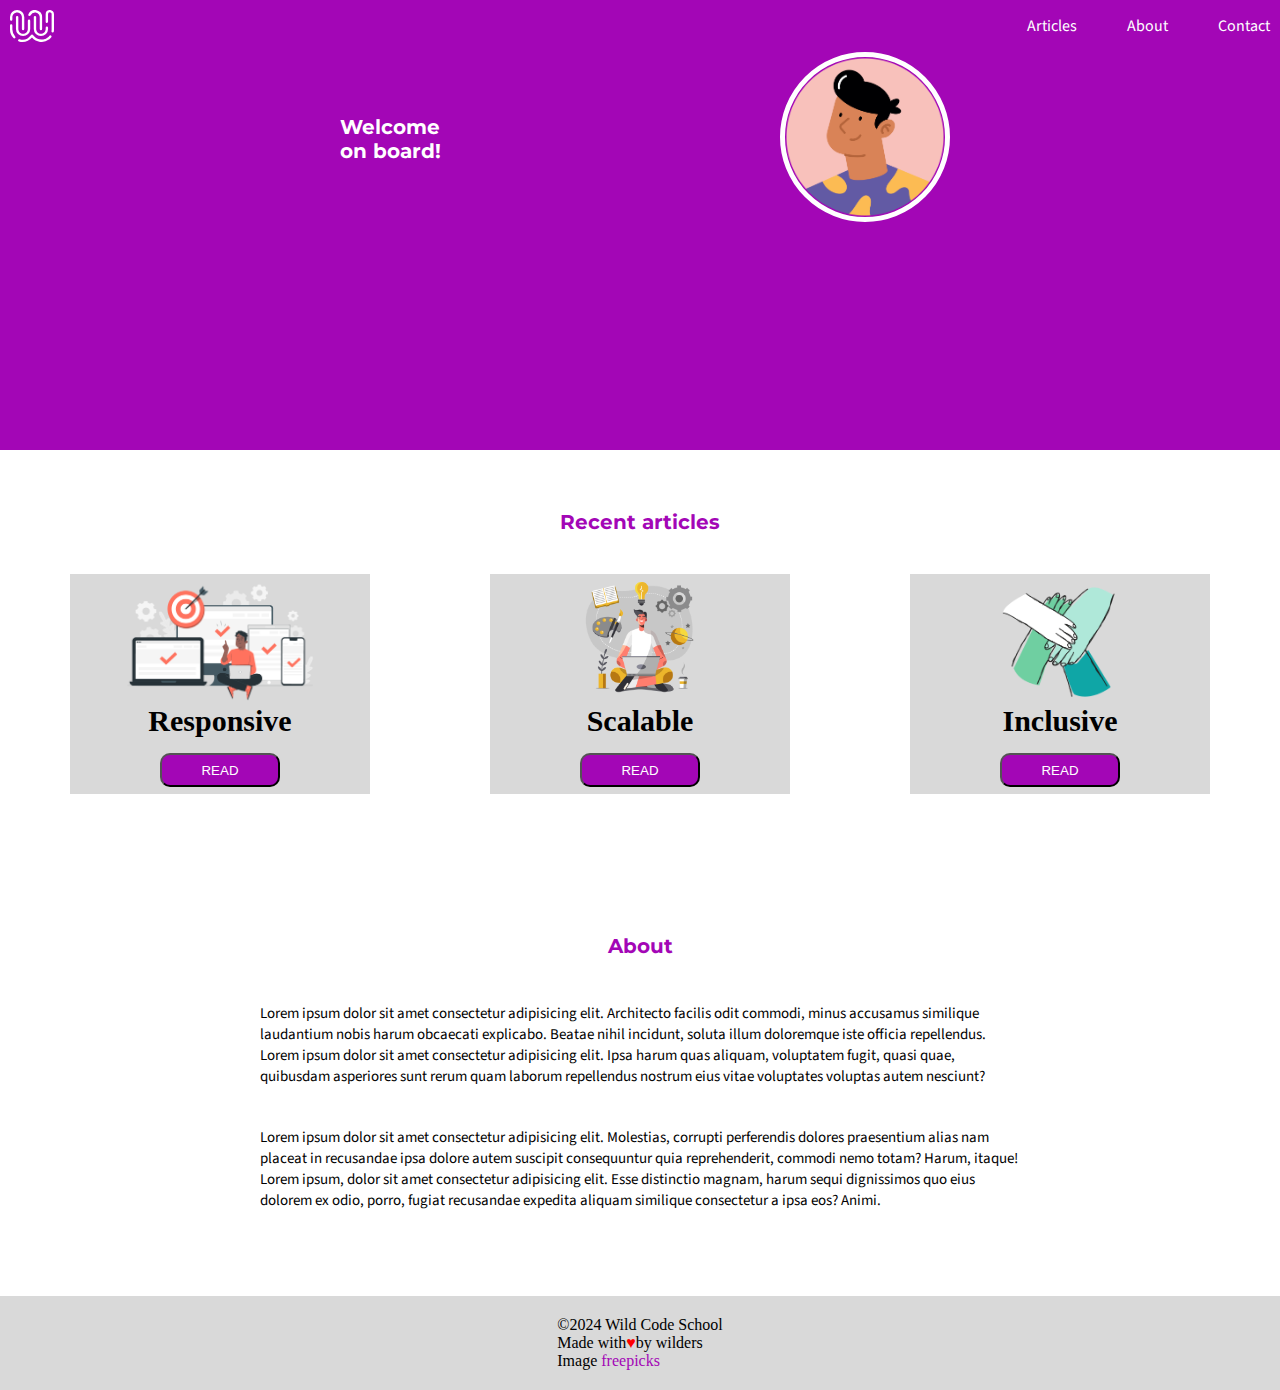
<file: index.html>
<!DOCTYPE html>
<html lang="en">
  <head>
    <meta charset="UTF-8" />
    <meta name="viewport" content="width=device-width, initial-scale=1.0" />
    <title>Document</title>
    <link rel="stylesheet" href="style.css" />
  </head>

  <body>
    <header>
      <nav>
        <img class="nav-img" src="./images/logo.svg" alt="w en 3D" />
        <ol class="nav-ol">
          <li>Articles</li>
          <li>About</li>
          <li>Contact</li>
        </ol>
      </nav>
      <div class="header-section1">
        <div class="container-welcome">
          <h1>
            Welcome <br />
            on board!
          </h1>
        </div>
        <div class="container-avatar">
          <img
            class="div-img-avatar"
            src="./images/avatar.png"
            alt="Avatar d'un homme"
          />
        </div>
      </div>
    </header>

    <main>
      <div class="main-section1">
        <h2>Recent articles</h2>
        <div class="main-container-cards">
          <div class="cards-responsive">
            <img
              class="img-responsive"
              src="./images/responsive.png"
              alt="Homme assis autour de nombreux écrans"
            />
            <h3>Responsive</h3>
            <button>READ</button>
          </div>

          <div class="cards-scalable">
            <img
              class="img-scalable"
              src="./images/scalable.png"
              alt="Homme créatif"
            />
            <h4>Scalable</h4>
            <button>READ</button>
          </div>

          <div class="cards-inclusive">
            <img
              class="img-inclusive"
              src="./images/inclusive.png"
              alt="Ensemble de mains unies"
            />
            <h5>Inclusive</h5>
            <button>READ</button>
          </div>
        </div>
      </div>

      <div class="main-section2">
        <h6>About</h6>
        <div class="main-container-text">
          <div class="paragraph1-2">
            <p class="text-paragraph1">
              Lorem ipsum dolor sit amet consectetur adipisicing elit.
              Architecto facilis odit commodi, minus accusamus similique
              laudantium nobis harum obcaecati explicabo. Beatae nihil incidunt,
              soluta illum doloremque iste officia repellendus. Lorem ipsum
              dolor sit amet consectetur adipisicing elit. Ipsa harum quas
              aliquam, voluptatem fugit, quasi quae, quibusdam asperiores sunt
              rerum quam laborum repellendus nostrum eius vitae voluptates
              voluptas autem nesciunt?
            </p>
            <p class="text-paragraph2">
              Lorem ipsum dolor sit amet consectetur adipisicing elit.
              Molestias, corrupti perferendis dolores praesentium alias nam
              placeat in recusandae ipsa dolore autem suscipit consequuntur quia
              reprehenderit, commodi nemo totam? Harum, itaque! Lorem ipsum,
              dolor sit amet consectetur adipisicing elit. Esse distinctio
              magnam, harum sequi dignissimos quo eius dolorem ex odio, porro,
              fugiat recusandae expedita aliquam similique consectetur a ipsa
              eos? Animi.
            </p>
          </div>
        </div>
      </div>
    </main>

    <footer class="footer-section1">
      <p>
        ©2024 Wild Code School<br />
        Made with<span class="footer-p2-coeur">♥</span>by wilders <br />
        Image <span class="footer-p3-freepicks">freepicks</span>
      </p>
    </footer>
  </body>
</html>
</file>
<file: style.css>
@import url('https://fonts.googleapis.com/css2?family=Montserrat:ital,wght@0,100..900;1,100..900&family=Source+Sans+3:ital,wght@0,200..900;1,200..900&display=swap');


* {
    margin:0 ;
    padding:0 ;
}

header {
    background-color: #A306B6 ;
    height: 50vh ;
    }

nav {
    display: flex ;
    justify-content: space-between ;
    align-items: center ;
    font-family: "Source Sans 3", sans-serif;

    .nav-img {
        margin: 10px;
        height: 2rem ;    
        margin: 10px 10px; 
    }

    .nav-ol {
        padding-left: 20px;
        color:white ;
        list-style: none ;
        display: flex ;
        gap:2.5rem ;
        align-items: center ;
    }
}

li {
    
        padding-right: 10px;
}

.header-section1 {
    display: flex ;
    justify-content: space-evenly ;
    align-items: center ;
}

.container-welcome {
    margin:10px;
    color:white ;
    display: flex ;
    align-items:center ;
    font-family: "Montserrat", sans-serif ;
    font-size: 10px ;
}

.div-img-avatar {
    height: 160px;
    border: 5px solid white;
    border-radius:60%;
}

h2, h6{
    text-align: center ;
    color: #A306B6 ;
    font-size: 20px ;
    padding: 10px ;
    margin:0 ;
    font-family: "Montserrat", sans-serif ;    
}




.main-section1, .main-section2 {
padding: 50px;
}



.main-container-cards {
    padding:30px;
    display:flex ;
    justify-content:center ;
    align-items:center ; 
    gap: 120px;     
}

.img-responsive, .img-scalable, .img-inclusive {
height:130px;
}


 .cards-responsive, .cards-scalable, .cards-inclusive {
    background-color: #D9D9D9 ;
        display:flex ;
        flex-direction: column ;
        align-items: center ;
        padding: 100px ;
        padding-top: 0 ;
        width: 100px ; 
        height: 120px;
         
}

    
    
    button {
        border-radius: 10px ;
        padding:15px ;
        margin:15px ;
        background-color: #A306B6 ;
        color:white ;
        height:10px;
        width: 120px;
        display: flex;
        align-items: center;
        justify-content: center;
    }

    h3,h4,h5 {
        font-size:30px ;
    }


    .main-container-text { 
        padding-top: 0 ;
        display: flex ;
        justify-content: center ;
        align-items: center ;
        font-family: "Source Sans 3", sans-serif;
        font-size: 15px;
    }

    .paragraph1-2 {
        width:800px ; 
        text-align: left ; 
        margin:15px;  
    }
 .text-paragraph1, .text-paragraph2{
    padding:20px;
 }
   
   .footer-section1 {
    background-color: #D9D9D9;
    padding:20px;
    display: flex;
    justify-content: center;
    align-items: center;


   }

   .footer-p2-coeur {
    color:red ;

   }
.footer-p3-freepicks {
    color: #A306B6 ;
   }

@media all and (min-width: 150px) and (max-width: 992px) {

    nav {
        display: flex ;
        flex-direction: column ;
        align-items: center ;
        justify-content: center ;
    }

    .header-section1  {
        display: flex ;
        flex-direction: column-reverse;
        align-items: center;
        justify-content: center;
    }
        
        .main-container-cards {
            
            display: flex;
            flex-direction: column;
            align-items: center;
            justify-content: center;
            gap:10px;
    }
}
</file>
